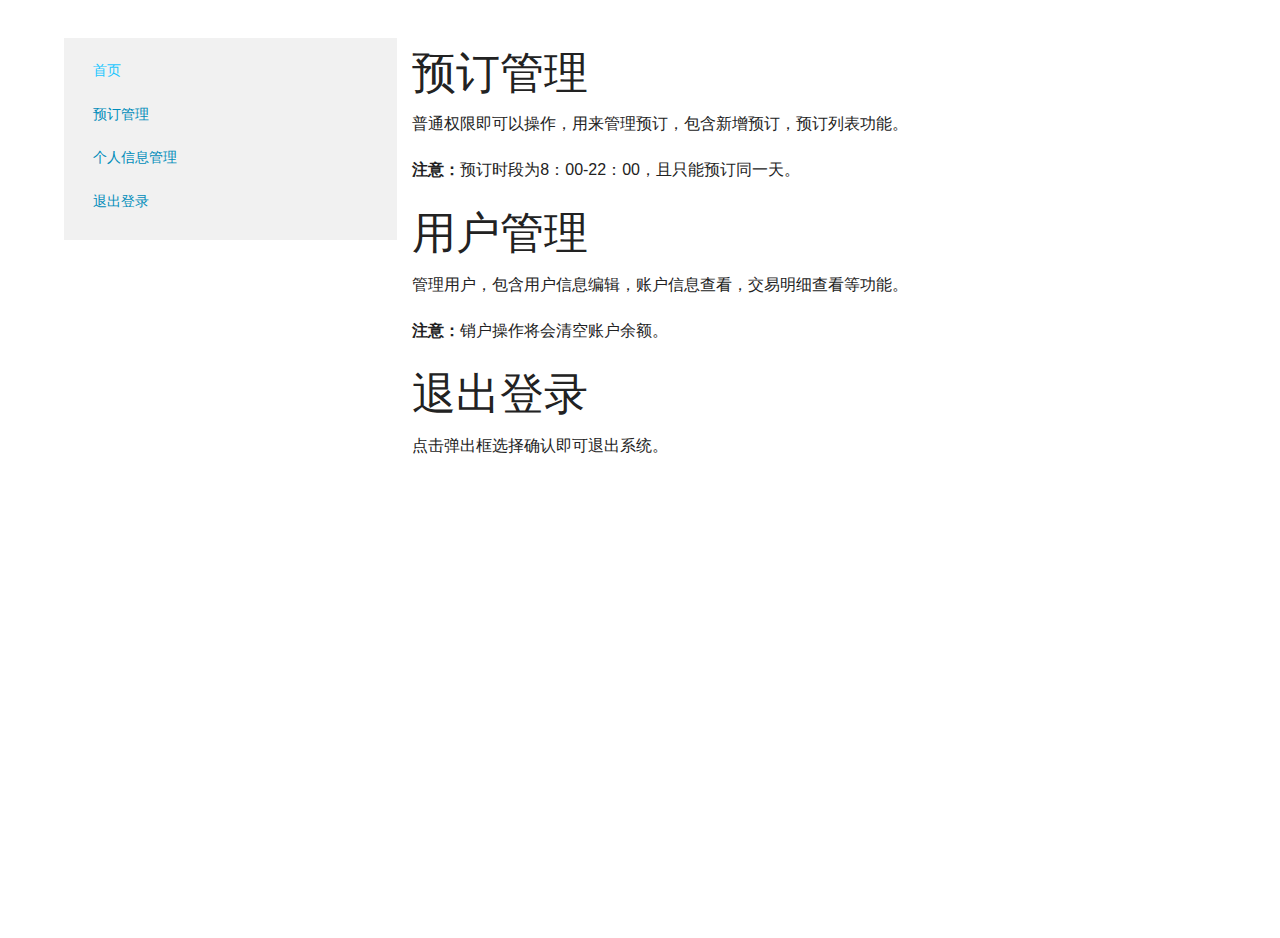
<file: src/main/resources/static/index.html>
<!DOCTYPE html>
<html>
<head>
<title>欢迎登录系统！</title>
<meta charset="utf-8">
<meta name="viewport" content="width=device-width, initial-scale=1">
<link rel="stylesheet" href="css/foundation.min.css">
<link rel="stylesheet" href="css/page.css">
<script src="js/jquery-3.2.1.min.js"></script>
<script src="js/foundation.min.js"></script>
<script src="js/modernizr.js"></script>
<script src="js/admin.js"></script>
<script src="js/api.js"></script>
<script type="text/javascript" src="js/WdatePicker.js" ></script>
<script type="text/javascript" src="js/date.js" ></script>
</head>
<body>

	<div class="row" style="margin: 3% 5%;">
		<div class="medium-4 columns" style="background-color: #f1f1f1;">
			<ul id="bar" class="side-nav">
				<li id="home" class="active"><a href="#">首页</a></li>
				<li id="bookManager"><a href="#">预订管理</a></li>
				<li id="userInfoManager"><a href="#">个人信息管理</a></li>
				<li id="logout"><a href="#">退出登录</a></li>
			</ul>
		</div>
		<div id="homePage" style="display: none" class="medium-8 columns">
			<h1>预订管理</h1>
			<p>普通权限即可以操作，用来管理预订，包含新增预订，预订列表功能。</p>
			<p>
				<strong>注意：</strong>预订时段为8：00-22：00，且只能预订同一天。
			</p>
			<h1>用户管理</h1>
			<p>管理用户，包含用户信息编辑，账户信息查看，交易明细查看等功能。</p>
			<p>
				<strong>注意：</strong>销户操作将会清空账户余额。
			</p>
			<h1>退出登录</h1>
			<p>点击弹出框选择确认即可退出系统。</p>
			
		</div>
		
		
		<div id="bookManagerPage" style="display: none" class="medium-8 columns">
			<div style="text-align: center;">
				<menu class="menu" style="width: 1000px;">
					<div class="w1170">
						<ul id="bookUlliControl">
							<li id="newBook"><a href="#">新增预订</a></li>
							<li id="viewBook" class="on"><a href="#">预订管理</a></li>
						</ul>
					</div>
				</menu>
				<div id="bookContent" style="width: 800px;"></div>
				<div id="errorBookDisplayDiv" style="display:none; POSITION:absolute; left:65%; top:65%; width:35%; background-color:red; text-align:left; padding:10px 15px">
					<span id="errorBookMsgDisplay"></span>
					<input type="button" style="margin-top: 15%;float:right" value="关闭" name="divClose" onclick="$('#errorBookDisplayDiv').hide();">
				</div>
				<div id="newBookcontent" style="display: none">
					<section class="umcontent">
						<aside class="left_con">
							<!--背景层-->
							<section class="content1">
								<aside class="left_con">
									<div class="left_con_tit borderb">新增预订</div>
									
								</aside>
							</section>
						</aside>
						<form action="" method="post">
							<section class="boxRight">
								<div class="boxRight_tit f1 borderb">新增预订</div>
								<article class="boxRightCon">
									<table id="divAddBookTbl" border="0" width="80%" align="center">
										<tbody>
											<tr>
											<td colspan="2"><div align="center">场地预订<br><span style='font-size:5px'>(只能预订同一天8：00-22：00)</span></div></td>
										</tr>
										<tr>
											<td width="30%">场地名称:<br></td>
											<td width="70%"><select id="selectCourtName" style="width:70%">
											　　　　<option>请选择</option>
											　　</select>
											<input type="button" class="smllButton" style="float:right;background-color: #2E9AFE;padding: 4px 10px;" value="随机" onclick="rondomSelect()">
											</td>
										</tr>
										<tr>
											<td width="30%">场地编号:</td>
											<td width="70%"><input type="text" maxlength="20" size="20%"  disabled="disabled" id="courtIdSelect" name="courtId"></td>
										</tr>
										<tr>
											<td width="30%">开始时间:</td>
											<td width="70%"><input name="startTime" id='startTimeMuch' type="text" class="Wdate" onclick="dateStartTime()" onblur="selectCourtRealTime();"></td>
										</tr>
										<tr>
											<td width="30%">结束时间:</td>
											<td width="70%"><input name="endTime" id="endTimeMuch" type="text" class="Wdate" onclick="dateEndTime()"  onblur="selectCourtRealTime();"></td>
										</tr>
										<tr>
											<td valign="top"><br></td>
											<td valign="top">
												<input type="button" class="smllButton" style="background-color: #C6A300;" value="预订" name="BtnBook" onclick="bookSpaceNow()">
										</tr>
										</tbody>
									</table>
									</table>
								</article>
							</section>
						</form>
					</section>
				</div>
				<div id="umBookContent" style="display: none">
					<section class="umcontent">
						<aside class="left_con">
							<!--背景层-->
							<section class="content1">
								<aside class="left_con">
									<div class="left_con_tit borderb">预订管理</div>
									<ul>    
										<li>
											<div style="">
											<input name="bookTime" id="bookTime" type="text" class="Wdate" onclick="WdatePicker({ dateFmt: 'yyyy-MM-dd' })">
											</div>
										</li>
										<li><a href="#" style="margin-bottom: 20px;background-color: #FFC78E;" onclick="selectBookSpace()">查看预订</a></li>
									</ul>
								</aside>
							</section>
						</aside>
						<form action="" method="post">
							<section class="boxRight">
								<div class="boxRight_tit f1 borderb">预订列表</div>
								<article class="boxRightCon">
									
									<div style="text-align:center;margin: 4% 4%;">
										<table id="detailBookTbl" border="1" align="center">
										</table>
									</div>
								</article>
							</section>
						</form>
					</section>
				</div>
			</div>

		</div>
		
		
	<div id="userInfoManagerPage" style="display: none" class="medium-8 columns">
		<div style="text-align: center;">
			<menu class="menu" style="width: 1000px;">
				<div class="w1170">
					<ul id="userInfoUlliControl">
						<li id="userInfoMa" class="on"><a href="#">用户信息</a></li>
						<li id="accountInfoMa"><a href="#">账户信息</a></li>
					</ul>
				</div>
			</menu>
			<div id="userInfoContent" style="width: 800px;"></div>
			<div id="errorUserInfoDisplayDiv" style="display:none; POSITION:absolute; left:65%; top:65%; width:35%; background-color:red; text-align:left; padding:10px 15px">
				<span id="errorUserInfoMsgDisplay"></span>
				<input type="button" style="margin-top: 15%;float:right" value="关闭" name="divClose" onclick="$('#errorUserInfoDisplayDiv').hide();">
			</div>
			<div id="newUserInfocontent" style="display: none">
				<section class="umcontent">
					<aside class="left_con">
						<!--背景层-->
						<section class="content1">
							<aside class="left_con">
								<div class="left_con_tit borderb">用户信息管理</div>
								
							</aside>
						</section>
					</aside>
					<form action="" method="post">
						<section class="boxRight">
							<div class="boxRight_tit f1 borderb">用户信息管理</div>
							<article class="boxRightCon">
								<table id="divUserInfoMaTbl" border="0" width="80%" align="center">
									<tbody>
										<tr>
											<td colspan="2"><div align="center">编辑用户</div></td>
										</tr>
										<tr>
											<td>用户名</td>
											<td><input type="text" maxlength="20" size="20%" disabled="disabled" id="editUserName" name="editUserName"></td>
										</tr>
										<tr>
											<td>姓名:</td>
											<td><input type="text" maxlength="20" size="20%" id="editName"  name="editName"></td>
										</tr>
										<tr>
											<td>邮箱:</td>
											<td><input type="text" maxlength="20" size="20%" id="editEmail"  name="editEmail"></td>
										</tr>
										<tr>
											<td>手机号:</td>
											<td><input type="text" maxlength="20" size="20%" id="editMobile"  name="editMobile"></td>
										</tr>
										<tr>
											<td valign="top"><br></td>
											<td valign="top"><input type="button" class="smllButton" style="background-color: #C6A300;" value="更新" name="BtnAddCourt" onclick="updateUser()">
											</td>
										</tr>
									</tbody>
								</table>
								</table>
							</article>
						</section>
					</form>
				</section>
			</div>
			<div id="umAccountInfoContent" style="display: none">
				<section class="umcontent">
					<aside class="left_con">
						<!--背景层-->
						<section class="content1">
							<aside class="left_con">
								<div class="left_con_tit borderb">账户信息</div>
								<ul>    
									<li><a href="#" style="margin-bottom: 20px;background-color: #e0c1c1;" onclick="queryAccountBal()">查看余额</a></li>
								
									<li>
										<div style="">
										<input name="transTime" id="transTime" type="text" class="Wdate" onclick="WdatePicker({ dateFmt: 'yyyy-MM-dd' })">
										</div>
									</li>
									<li><a href="#" style="margin-bottom: 20px;background-color: #FFC78E;" onclick="queryAccountDetail()">查看明细</a></li>
								</ul>
							</aside>
						</section>
					</aside>
					<form action="" method="post">
						<section class="boxRight">
							<div class="boxRight_tit f1 borderb" id="accountListDisp">明细列表</div>
							<article class="boxRightCon">
								
								<div style="text-align:center;margin: 4% 4%;">
									<table id="detailAccountInfoTbl" border="1" align="center">
									</table>
								</div>
							</article>
						</section>
					</form>
				</section>
			</div>
		</div>

	</div>
		
	<div id="logoutPage" style="display: none" class="medium-8 columns">
		<div id="logoutDisplayDiv" style="POSITION:absolute; left:40%; width:25%; background-color:red; text-align:left; padding:10px 15px">
			<span>确定退出么？</span>
			<input type="button" class="smllButton" style="margin-top: 4%;float:right;background-color: #C6A300;" value="关闭" name="divClose" onclick="$('#logoutPage').hide();">
			<input type="button" class="smllButton" style="margin-top: 4%;float:right;background-color: #007500;" value="确定" onclick="window.location.href='/logout'">	
		</div>
	</div>
	<script type="text/javascript">
		$(function() {
			
			$("#homePage").show();
			
			$("#bar li").click(function() {
				$("#"+ $(this).siblings('li').attr('id') + "Page").hide();
				$("#homePage").hide();
				$("#bookManagerPage").hide();
				$("#logoutPage").hide();
				$("#userInfoManagerPage").hide();
				var id = $(this).attr('id');
				if(id == "bookManager"){
					$("#bookManagerPage").show();			
				}else if(id == "logout"){
					$("#logoutPage").show();
				}else if(id == "userInfoManager"){
					$("#userInfoManagerPage").show();
					getCurrentUserInfo();
				}else {
					$("#homePage").show();
				}
			});
			
			$("#bookContent").html($("#umBookContent").html());
			$("#bookUlliControl li").click(function() {
				$(this).siblings('li').removeClass('on'); // 删除其他兄弟元素的样式
				$(this).addClass('on'); // 添加当前元素的样式
				var id = $(this).attr('id');
				if(id == "newBook"){
					$("#bookContent").html($("#newBookcontent").html());
					var startInitDate=dateFtt('yyyy-MM-dd HH',new Date());
				    var endInitDate = GetTodayHourStr(1);
				    $("#startTimeMuch").val(startInitDate);
				    $("#endTimeMuch").val(endInitDate);

				    $("#selectCourtName").change(function(){
				    	var courtName = $(this).val();
				    	if(courtName == "" || courtName == "请选择")return;
				    	$.ajax({
							type : "post",
							url : "api/getCourtId",
							data : {
								"courtName" : courtName
							},
							dataType : "json",
							success : function(data) {
								$("#courtIdSelect").val(data);
							},
							error : function(XMLHttpRequest, textStatus, errorThrown) {
								
							}
						});
					});
				    initCourtInfo();
				}else {
					$("#bookContent").html($("#umBookContent").html());
				}
			});
			
			
			$("#userInfoContent").html($("#newUserInfocontent").html());
			$("#userInfoUlliControl li").click(function() {
				$(this).siblings('li').removeClass('on'); // 删除其他兄弟元素的样式
				$(this).addClass('on'); // 添加当前元素的样式
				var id = $(this).attr('id');
				if(id == "userInfoMa"){
					$("#userInfoContent").html($("#newUserInfocontent").html());
					getCurrentUserInfo();
				}else {
					$("#userInfoContent").html($("#umAccountInfoContent").html());
				}
			});
			
		});
	</script>
</body>
</html>
</file>
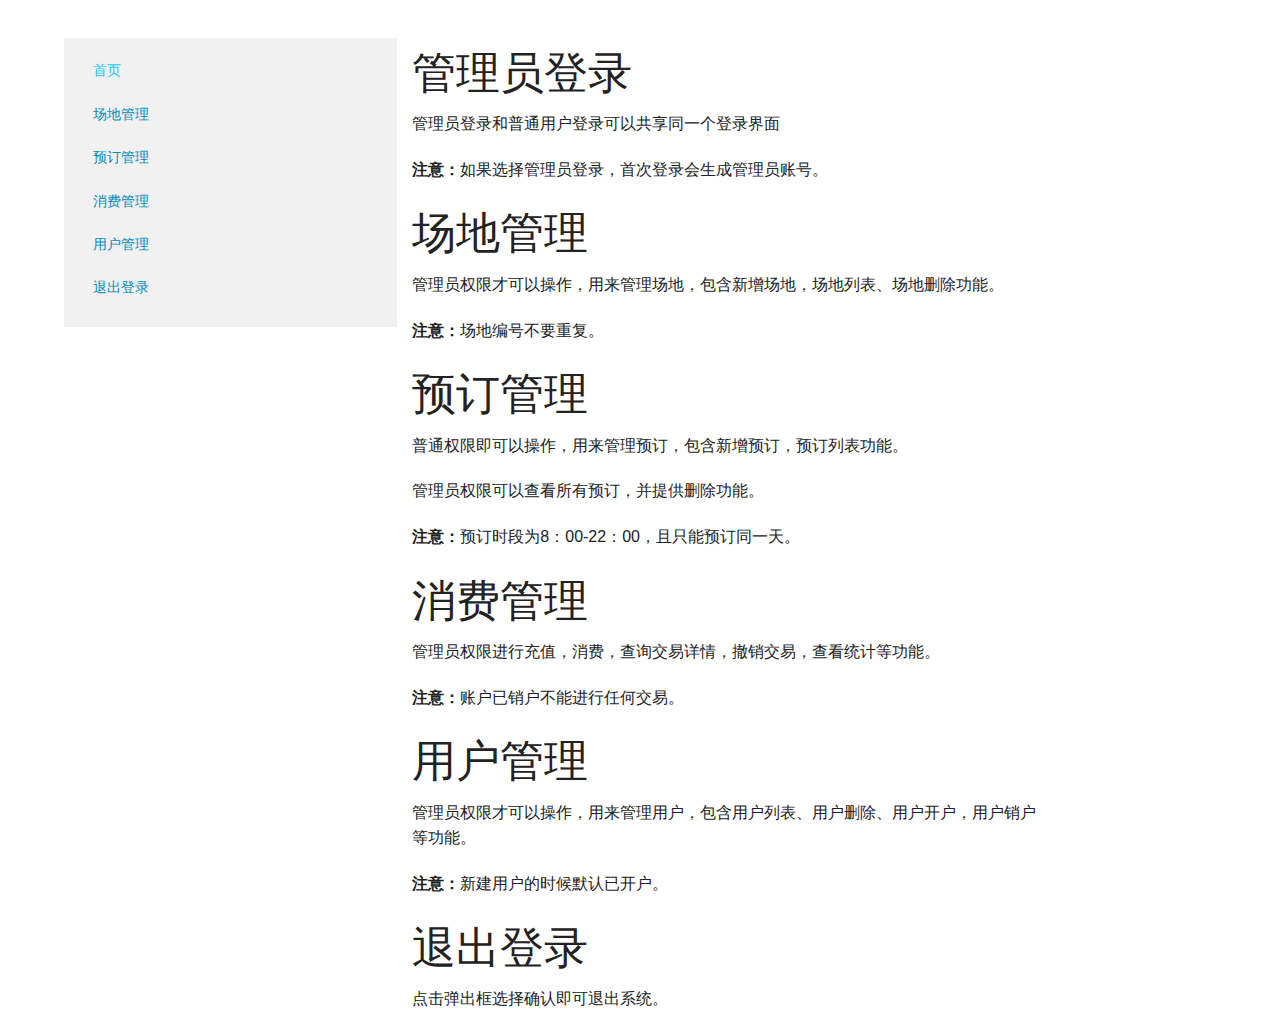
<file: src/main/resources/static/admin.html>
<!DOCTYPE html>
<html>
<head>
<title>欢迎登录系统！</title>
<meta charset="utf-8">
<meta name="viewport" content="width=device-width, initial-scale=1">
<link rel="stylesheet" href="css/foundation.min.css">
<link rel="stylesheet" href="css/page.css">
<script src="js/jquery-3.2.1.min.js"></script>
<script src="js/foundation.min.js"></script>
<script src="js/modernizr.js"></script>
<script src="js/admin.js"></script>
<script src="js/api.js"></script>
<script type="text/javascript" src="js/WdatePicker.js" ></script>
<script type="text/javascript" src="js/date.js" ></script>
</head>
<body>

	<div class="row" style="margin: 3% 5%;">
		<div class="medium-4 columns" style="background-color: #f1f1f1;">
			<ul id="bar" class="side-nav">
				<li id="home" class="active"><a href="#">首页</a></li>
				<li id="courtManager"><a href="#">场地管理</a></li>
				<li id="bookManager"><a href="#">预订管理</a></li>
				<li id="consumeManager"><a href="#">消费管理</a></li>
				<li id="userManager"><a href="#">用户管理</a></li>
				<li id="logout"><a href="#">退出登录</a></li>
			</ul>
		</div>
		<div id="homePage" style="display: none" class="medium-8 columns">
			<h1>管理员登录</h1>
			<p>管理员登录和普通用户登录可以共享同一个登录界面</p>
			<p>
				<strong>注意：</strong>如果选择管理员登录，首次登录会生成管理员账号。
			</p>
			<h1>场地管理</h1>
			<p>管理员权限才可以操作，用来管理场地，包含新增场地，场地列表、场地删除功能。</p>
			<p>
				<strong>注意：</strong>场地编号不要重复。
			</p>
			<h1>预订管理</h1>
			<p>普通权限即可以操作，用来管理预订，包含新增预订，预订列表功能。</p>
			<p>管理员权限可以查看所有预订，并提供删除功能。</p>
			<p>
				<strong>注意：</strong>预订时段为8：00-22：00，且只能预订同一天。
			</p>
			<h1>消费管理</h1>
			<p>管理员权限进行充值，消费，查询交易详情，撤销交易，查看统计等功能。</p>
			<p>
				<strong>注意：</strong>账户已销户不能进行任何交易。
			</p>
			<h1>用户管理</h1>
			<p>管理员权限才可以操作，用来管理用户，包含用户列表、用户删除、用户开户，用户销户等功能。</p>
			<p>
				<strong>注意：</strong>新建用户的时候默认已开户。
			</p>
			<h1>退出登录</h1>
			<p>点击弹出框选择确认即可退出系统。</p>
		</div>
		<div id="courtManagerPage" style="display: none" class="medium-8 columns">
			<div style="text-align: center;">
				<menu class="menu" style="width: 1000px;">
					<div class="w1170">
						<ul id="courtUlliControl">
							<li id="newCourt"><a href="#">新增场地</a></li>
							<li id="viewCourt" class="on"><a href="#">场地管理</a></li>
						</ul>
					</div>
				</menu>
				<div id="courtContent" style="width: 800px;"></div>
				<div id="errorDisplayDiv" style="display:none; POSITION:absolute; left:65%; top:65%; width:25%; background-color:red; text-align:left; padding:10px 15px">
					<span id="errorMsgDisplay"></span>
					<input type="button" style="margin-top: 4%;float:right" value="关闭" name="divClose" onclick="$('#errorDisplayDiv').hide();">
				</div>
				<div id="newCourtcontent" style="display: none">
					<section class="umcontent">
						<aside class="left_con">
							<!--背景层-->
							<section class="content1">
								<aside class="left_con">
									<div class="left_con_tit borderb">新增场地</div>
									
								</aside>
							</section>
						</aside>
						<form action="" method="post">
							<section class="boxRight">
								<div class="boxRight_tit f1 borderb">新增场地</div>
								<article class="boxRightCon">
									<table id="divAddCourtTbl" border="0" align="center">
										<tbody>
											<tr>
												<td colspan="2"><div align="center">添加场地</div></td>
											</tr>
											<tr>
												<td>场地名称:<br></td>
												<td><input type="text" maxlength="20" size="20%" id="courtNameAdd" name="courtNameAdd"></td>
											</tr>
											<tr>
												<td>场地编号:</td>
												<td><input type="text" maxlength="20" size="20%" id="courtIdAdd"  name="courtIdAdd"></td>
											</tr>
											<tr>
												<td valign="top"><br></td>
												<td valign="top" align="center">
													<input type="button" class="button" style="background-color: #007500;" value="新增"onclick="addCourtNow()">
											</tr>
										</tbody>
									</table>
								</article>
							</section>
						</form>
					</section>
				</div>
				<div id="umcontent" style="display: none">
					<section class="umcontent">
						<aside class="left_con">
							<!--背景层-->
							<section class="content1">
								<aside class="left_con">
									<div class="left_con_tit borderb">场地管理</div>
									<ul>    
										<li><a href="#" style="background-color: #e0c1c1;" onclick="selectCourtInfo()">查看场地</a></li>
									</ul>
								</aside>
							</section>
						</aside>
						<form action="" method="post">
							<section class="boxRight">
								<div class="boxRight_tit f1 borderb">场地列表</div>
								<article class="boxRightCon">
									<div style="text-align:center;margin: 4% 20%;">
										<table id="detailTbl" border="1" align="center">
										</table>
									</div>
								</article>
							</section>
						</form>
					</section>
				</div>
			</div>

		</div>
		
		
		<div id="bookManagerPage" style="display: none" class="medium-8 columns">
			<div style="text-align: center;">
				<menu class="menu" style="width: 1000px;">
					<div class="w1170">
						<ul id="bookUlliControl">
							<li id="newBook"><a href="#">新增预订</a></li>
							<li id="viewBook" class="on"><a href="#">预订管理</a></li>
						</ul>
					</div>
				</menu>
				<div id="bookContent" style="width: 800px;"></div>
				<div id="errorBookDisplayDiv" style="display:none; POSITION:absolute; left:65%; top:65%; width:35%; background-color:red; text-align:left; padding:10px 15px">
					<span id="errorBookMsgDisplay"></span>
					<input type="button" style="margin-top: 15%;float:right" value="关闭" name="divClose" onclick="$('#errorBookDisplayDiv').hide();">
				</div>
				<div id="newBookcontent" style="display: none">
					<section class="umcontent">
						<aside class="left_con">
							<!--背景层-->
							<section class="content1">
								<aside class="left_con">
									<div class="left_con_tit borderb">新增预订</div>
									
								</aside>
							</section>
						</aside>
						<form action="" method="post">
							<section class="boxRight">
								<div class="boxRight_tit f1 borderb">新增预订</div>
								<article class="boxRightCon">
									<table id="divAddBookTbl" border="0" width="80%" align="center">
										<tbody>
											<tr>
											<td colspan="2"><div align="center">场地预订<br><span style='font-size:5px'>(只能预订同一天8：00-22：00)</span></div></td>
										</tr>
										<tr>
											<td width="30%">用户名:</td>
											<td width="70%"><input type="text" maxlength="20" size="20%"  id="userNameCourtSelect" name="userName"></td>
										</tr>
										<tr>
											<td width="30%">场地名称:<br></td>
											<td width="70%"><select id="selectCourtName" style="width:70%" >
											　　　　<option>请选择</option>
											　　</select>
											<input type="button" class="smllButton" style="float:right;background-color: #2E9AFE;padding: 4px 10px;" value="随机" onclick="rondomSelect()">
											</td>
										</tr>
										<tr>
											<td width="30%">场地编号:</td>
											<td width="70%"><input type="text" maxlength="20" size="20%"  disabled="disabled" id="courtIdSelect" name="courtId"></td>
										</tr>
										<tr>
											<td width="30%">开始时间:</td>
											<td width="70%"><input name="startTime" id='startTimeMuch' type="text" class="Wdate" onclick="dateStartTime()" onblur="selectCourtRealTime();"></td>
										</tr>
										<tr>
											<td width="30%">结束时间:</td>
											<td width="70%"><input name="endTime" id="endTimeMuch" type="text" class="Wdate" onclick="dateEndTime()"  onblur="selectCourtRealTime();"></td>
										</tr>
										<tr>
											<td valign="top"><br></td>
											<td valign="top">
												<input type="button" class="smllButton" style="background-color: #C6A300;" value="预订" name="BtnBook" onclick="adminBookSpaceNow()">
										</tr>
										</tbody>
									</table>
								</article>
							</section>
						</form>
					</section>
				</div>
				<div id="umBookContent" style="display: none">
					<section class="umcontent">
						<aside class="left_con">
							<!--背景层-->
							<section class="content1">
								<aside class="left_con">
									<div class="left_con_tit borderb">预订管理</div>
									<ul>    
										<li>
											<div style="">
											<input name="bookTime" id="bookTime" type="text" class="Wdate" onclick="WdatePicker({ dateFmt: 'yyyy-MM-dd' })">
											</div>
										</li>
										<li><a href="#" style="margin-bottom: 20px;background-color: #FFC78E;" onclick="selectBookSpace()">查看预订</a></li>
										<li><a href="#" style="margin-bottom: 20px;background-color: #e0c1c1;" onclick="selectAllBookSpace()">查看所有预订</a></li>
									</ul>
								</aside>
							</section>
						</aside>
						<form action="" method="post">
							<section class="boxRight">
								<div class="boxRight_tit f1 borderb">预订列表</div>
								<article class="boxRightCon">
									
									<div style="text-align:center;margin: 4% 4%;">
										<table id="detailBookTbl" border="1" align="center">
										</table>
									</div>
								</article>
							</section>
						</form>
					</section>
				</div>
			</div>

		</div>
		
		
		<div id="userManagerPage" style="display: none" class="medium-8 columns">
			<div style="text-align: center;">
				<menu class="menu" style="width: 1000px;">
					<div class="w1170">
						<ul id="userUlliControl">
							<li><a href="#">新增用户</a></li>
							<li id="viewUsers" class="on"><a href="#">用户管理</a></li>
						</ul>
					</div>
				</menu>
				<div id="usersContent" style="width: 800px;"></div>
				<div id="errorUsersDisplayDiv" style="display:none; POSITION:absolute; left:65%; top:65%; width:25%; background-color:red; text-align:left; padding:10px 15px">
					<span id="errorUsersMsgDisplay"></span>
					<input type="button" style="margin-top: 4%;float:right" value="关闭" name="divClose" onclick="$('#errorUsersDisplayDiv').hide();">
				</div>
				<div id="newUserContent" style="display: none">
					<section class="umcontent">
						<aside class="left_con">
							<!--背景层-->
							<section class="content1">
								<aside class="left_con">
									<div class="left_con_tit borderb">新增用户</div>
									
								</aside>
							</section>
						</aside>
						<form action="" method="post">
							<section class="boxRight">
								<div class="boxRight_tit f1 borderb">新增用户</div>
								<article class="boxRightCon">
									<table id="divAddUserTbl" border="0" align="center">
										<tbody>
											<tr>
												<td colspan="2"><div align="center">添加用户</div></td>
											</tr>
											<tr>
												<td>用户名</td>
												<td><input type="text" maxlength="20" size="20%" id="newUserName" name="newUserName"></td>
											</tr>
											<tr>
												<td>密码</td>
												<td><input type="text" maxlength="20" size="20%" id="newPasswd" name="newPasswd"></td>
											</tr>
											<tr>
												<td>姓名:</td>
												<td><input type="text" maxlength="20" size="20%" id="newName"  name="newName"></td>
											</tr>
											<tr>
												<td>邮箱:</td>
												<td><input type="text" maxlength="20" size="20%" id="newEmail"  name="newEmail"></td>
											</tr>
											<tr>
												<td>手机号:</td>
												<td><input type="text" maxlength="20" size="20%" id="newMobile"  name="newMobile"></td>
											</tr>
											<tr>
												<td valign="top"><br></td>
												<td valign="top" align="center">
													<input type="button" class="button" style="background-color: #007500;" value="新增"onclick="addUserNow()">
											</tr>
										</tbody>
									</table>
								</article>
							</section>
						</form>
					</section>
				</div>
				<div id="umUsersContent" style="display: none">
					<section class="umcontent">
						<aside class="left_con">
							<!--背景层-->
							<section class="content1">
								<aside class="left_con">
									<div class="left_con_tit borderb">用户管理</div>
									<ul>   
										<li>
											<div style="">
											<input name="userSelectText" id="userSelectText" type="text">
											</div>
										</li>  
										<li><a href="#" style="background-color: #e0c1c1;" onclick="selectUserInfo()">查看用户</a></li>
									</ul>
								</aside>
							</section>
						</aside>
						<form action="" method="post">
							<section class="boxRight">
								<div class="boxRight_tit f1 borderb">用户列表</div>
								<article class="boxRightCon">
									<div style="text-align:center;margin: 4% 4%;">
										<table id="detailUsersTbl" border="1" align="center">
										</table>
									</div>
								</article>
							</section>
						</form>
					</section>
				</div>
			</div>

		</div>
		
		<div id="consumeManagerPage" style="display: none" class="medium-8 columns">
			<div style="text-align: center;">
				<menu class="menu" style="width: 1000px;">
					<div class="w1170">
						<ul id="consumeUlliControl">
							<li><a href="#">充值</a></li>
							<li id="consumeMoney"><a href="#">消费</a></li>
							<li id="consumeStatistics" class="on"><a href="#">统计</a></li>
						</ul>
					</div>
				</menu>
				<div id="consumeContent" style="width: 800px;"></div>
				<div id="errorConsumeDisplayDiv" style="display:none; POSITION:absolute; left:65%; top:65%; width:25%; background-color:red; text-align:left; padding:10px 15px">
					<span id="errorConsumeMsgDisplay"></span>
					<input type="button" style="margin-top: 4%;float:right" value="关闭" name="divClose" onclick="$('#errorConsumeDisplayDiv').hide();">
				</div>
				<div id="chargeConsumeContent" style="display: none">
					<section class="umcontent">
						<aside class="left_con">
							<!--背景层-->
							<section class="content1">
								<aside class="left_con">
									<div class="left_con_tit borderb">充值</div>
									
								</aside>
							</section>
						</aside>
						<form action="" method="post">
							<section class="boxRight">
								<div class="boxRight_tit f1 borderb">充值</div>
								<article class="boxRightCon">
									<table id="divChargeConsumeTbl" border="0" align="center">
										<tbody>
											<tr>
												<td colspan="2"><div align="center">收入Money</div></td>
											</tr>
											<tr>
												<td>用户名</td>
												<td><input type="text" maxlength="20" size="20%" id="userNameWithMoney" name="userNameWithMoney"></td>
											</tr>
											<tr>
												<td>金额</td>
												<td><input type="text" maxlength="20" size="20%" id="moneyWithMoney" name="moneyWithMoney"></td>
											</tr>
											<tr>
												<td>备注:</td>
												<td><input type="text" maxlength="20" size="20%" id="remarkWithMoney"  name="remarkWithMoney"></td>
											</tr>
											<tr>
												<td valign="top"><br></td>
												<td valign="top" align="center">
													<input type="button" class="button" style="background-color: #007500;" value="确定"onclick="chargeConsume()">
											</tr>
										</tbody>
									</table>
								</article>
							</section>
						</form>
					</section>
				</div>
				<div id="umConsumeContent" style="display: none">
					<section class="umcontent">
						<aside class="left_con">
							<!--背景层-->
							<section class="content1">
								<aside class="left_con">
									<div class="left_con_tit borderb">消费</div>
									<ul>    
										<li><a href="#" style="margin-bottom: 20px;background-color: #FFC78E;" onclick="selectConsumeSpace()">消费</a></li>
									
										<li>
											<div style="">
											<input name="transDate" id="transDate" type="text" class="Wdate" onclick="WdatePicker({ dateFmt: 'yyyy-MM-dd' })">
											</div>
										</li>
										<li><a href="#" style="margin-bottom: 20px;background-color: #e0c1c1;" onclick="selectConsumeDetailSpace()">查看消费明细</a></li>
									</ul>
								</aside>
							</section>
						</aside>
						<form action="" method="post">
							<section class="boxRight">
								<div class="boxRight_tit f1 borderb">消费</div>
								<article class="boxRightCon">
									<div style="text-align:center;margin: 4% 4%;">
										<table id="detailConsumeTbl"  border="1" align="center">
											
										</table>
										<table id="detailConsumeHideTbl" style="display: none" border="1" align="center">
											<tbody>
												<tr>
													<td colspan="2"><div align="center">花费Money</div></td>
												</tr>
												<tr>
													<td>用户名</td>
													<td><input type="text" maxlength="20" size="20%" id="userNameNeedMoney" name="userNameNeedMoney"></td>
												</tr>
												<tr>
													<td>金额</td>
													<td><input type="text" maxlength="20" size="20%" id="moneyNeedMoney" name="moneyNeedMoney"></td>
												</tr>
												<tr>
													<td>备注:</td>
													<td><input type="text" maxlength="20" size="20%" id="remarkNeedMoney"  name="remarkNeedMoney"></td>
												</tr>
												<tr>
													<td valign="top"><br></td>
													<td valign="top" align="center">
														<input type="button" class="button" style="background-color: #007500;" value="确定"onclick="consumeConsume()">
												</tr>
											</tbody>
										</table>
									</div>
								</article>
							</section>
						</form>
					</section>
				</div>
				
				<div id="umConsumeStatisticsContent" style="display: none">
					<section class="umcontent">
						<aside class="left_con">
							<!--背景层-->
							<section class="content1">
								<aside class="left_con">
									<div class="left_con_tit borderb">消费统计</div>
									
								</aside>
							</section>
						</aside>
						<form action="" method="post">
							<section class="boxRight">
								<div class="boxRight_tit f1 borderb">消费统计</div>
								<article class="boxRightCon">
									<div style="text-align:center;margin: 4% 4%;">
										<table id="detailConsumeStatisticsTbl" border="1" align="center">
											<tbody>
											<tr>
												<td>存款</td>
												<td><input type="text" maxlength="20" size="20%" id="allDeposit" name="allDeposit"></td>
											</tr>
											<tr>
												<td>收入</td>
												<td><input type="text" maxlength="20" size="20%" id="allIncome" name="allIncome"></td>
											</tr>
											
										</tbody>
										</table>
									</div>
								</article>
							</section>
						</form>
					</section>
				</div>
			</div>

		</div>
		
	</div>
	<div id="logoutPage" style="display: none" class="medium-8 columns">
		<div id="logoutDisplayDiv" style="POSITION:absolute; left:40%; width:25%; background-color:red; text-align:left; padding:10px 15px">
			<span>确定退出么？</span>
			<input type="button" class="smllButton" style="margin-top: 4%;float:right;background-color: #C6A300;" value="关闭" name="divClose" onclick="$('#logoutPage').hide();">
			<input type="button" class="smllButton" style="margin-top: 4%;float:right;background-color: #007500;" value="确定" onclick="window.location.href='/logout'">	
		</div>
	</div>
	<div id="editUserDisplayDiv" style="display:none; POSITION:absolute; left:38%; top:20%; width:20%; background-color:#FFF0F5; text-align:left; padding:10px 15px">
		<form method="post" action="">
			<table id="editUserTbl" width="80%" border="0" align="center">
				<tbody>
					<tr>
						<td colspan="2"><div align="center">编辑用户</div></td>
					</tr>
					<tr>
						<td>用户名</td>
						<td><input type="text" maxlength="20" size="20%" id="editUserName" name="editUserName"></td>
					</tr>
					<tr>
						<td>姓名:</td>
						<td><input type="text" maxlength="20" size="20%" id="editName"  name="editName"></td>
					</tr>
					<tr>
						<td>邮箱:</td>
						<td><input type="text" maxlength="20" size="20%" id="editEmail"  name="editEmail"></td>
					</tr>
					<tr>
						<td>手机号:</td>
						<td><input type="text" maxlength="20" size="20%" id="editMobile"  name="editMobile"></td>
					</tr>
					<tr>
						<td valign="top"><br></td>
						<td valign="top"><input type="button" class="smllButton" style="background-color: #C6A300;" value="确定" name="BtnAddCourt" onclick="updateUser()">
							<input type="button" class="smllButton" value="取消" style="background-color: #007500;" onclick="$('#editUserDisplayDiv').hide();"> </td>
					</tr>
				</tbody>
			</table>
		</form>
	</div>
	<div id="editAccountInfoDisplayDiv" style="display:none; POSITION:absolute; left:38%; top:20%; width:20%; background-color:#FFF0F5; text-align:left; padding:10px 15px">
		<form method="post" action="">
			<table id="editAccountInfoTbl" width="80%" border="0" align="center">
				<tbody>
					<tr>
						<td colspan="2"><div align="center">账户信息</div></td>
					</tr>
					<tr>
						<td>用户名</td>
						<td><input type="text" maxlength="20" size="20%" id="accountUserName" name="accountUserName"></td>
					</tr>
					<tr>
						<td>账户类型:</td>
						<td><input type="text" maxlength="20" size="20%" id="accountType"  name="accountType"></td>
					</tr>
					<tr>
						<td>开户时间:</td>
						<td><input type="text" maxlength="20" size="20%" id="accountOpenTime"  name="accountOpenTime"></td>
					</tr>
					<tr>
						<td>账户状态:</td>
						<td><input type="text" maxlength="20" size="20%" id="accountStatus"  name="accountStatus"></td>
					</tr>
					<tr>
						<td>账户余额:</td>
						<td><input type="text" maxlength="20" size="20%" id="accountBal"  name="accountBal"></td>
					</tr>
					<tr>
						<td valign="top"><br></td>
						<td valign="top"><input type="button" class="smllButton" style="background-color: #C6A300;" value="销户" onclick="closeAccountWithAdmin()">
							<input type="button" class="smllButton" value="关闭" style="background-color: #007500;" onclick="$('#editAccountInfoDisplayDiv').hide();"> </td>
					</tr>
				</tbody>
			</table>
		</form>
	</div>
	<script type="text/javascript">
		$(function() {
			
			$("#homePage").show();
			
			$("#bar li").click(function() {
				$("#"+ $(this).siblings('li').attr('id') + "Page").hide();
				$("#userManagerPage").hide();
				$("#courtManagerPage").hide();
				$("#homePage").hide();
				$("#bookManagerPage").hide();
				$("#logoutPage").hide();
				$("#consumeManagerPage").hide();
				var id = $(this).attr('id');
				if(id == "userManager"){
					$("#userManagerPage").show();
				}else if(id == "courtManager"){
					$("#courtManagerPage").show();
				}else if(id == "bookManager"){
					$("#bookManagerPage").show();
				}else if(id == "consumeManager"){
					$("#consumeManagerPage").show();	
					consumeStatistics();
				}else if(id == "logout"){
					$("#logoutPage").show();
				}else {
					$("#homePage").show();
				}
			});
			$("#courtContent").html($("#umcontent").html());
			$("#courtUlliControl li").click(function() {
				$(this).siblings('li').removeClass('on'); // 删除其他兄弟元素的样式
				$(this).addClass('on'); // 添加当前元素的样式
				var id = $(this).attr('id');
				if(id == "newCourt"){
					$("#courtContent").html($("#newCourtcontent").html());
				}else {
					$("#courtContent").html($("#umcontent").html());
				}
			});
			
			$("#bookContent").html($("#umBookContent").html());
			$("#bookUlliControl li").click(function() {
				$(this).siblings('li').removeClass('on'); // 删除其他兄弟元素的样式
				$(this).addClass('on'); // 添加当前元素的样式
				var id = $(this).attr('id');
				if(id == "newBook"){
					$("#bookContent").html($("#newBookcontent").html());
					var startInitDate=dateFtt('yyyy-MM-dd HH',new Date());
				    var endInitDate = GetTodayHourStr(1);
				    $("#startTimeMuch").val(startInitDate);
				    $("#endTimeMuch").val(endInitDate);

				    $("#selectCourtName").change(function(){
				    	var courtName = $(this).val();
				    	if(courtName == "" || courtName == "请选择")return;
				    	$.ajax({
							type : "post",
							url : "api/getCourtId",
							data : {
								"courtName" : courtName
							},
							dataType : "json",
							success : function(data) {
								$("#courtIdSelect").val(data);
							},
							error : function(XMLHttpRequest, textStatus, errorThrown) {
								
							}
						});
					});
				    initCourtInfo();
				}else {
					$("#bookContent").html($("#umBookContent").html());
				}
			});
			
			$("#usersContent").html($("#umUsersContent").html());
			$("#userUlliControl li").click(function() {
				$(this).siblings('li').removeClass('on'); // 删除其他兄弟元素的样式
				$(this).addClass('on'); // 添加当前元素的样式
				var id = $(this).attr('id');
				if(id == "viewUsers"){
					$("#usersContent").html($("#umUsersContent").html());
				}else{
					$("#usersContent").html($("#newUserContent").html());
				}
			});
			
			$("#consumeContent").html($("#umConsumeStatisticsContent").html());
			$("#consumeUlliControl li").click(function() {
				$(this).siblings('li').removeClass('on'); // 删除其他兄弟元素的样式
				$(this).addClass('on'); // 添加当前元素的样式
				var id = $(this).attr('id');
				if(id == "consumeMoney"){
					$("#consumeContent").html($("#umConsumeContent").html());
				}else if(id == "consumeStatistics"){
					$("#consumeContent").html($("#umConsumeStatisticsContent").html());
					consumeStatistics();
				}else{
					$("#consumeContent").html($("#chargeConsumeContent").html());
				}
			});
		
		});
	</script>
</body>
</html>
</file>
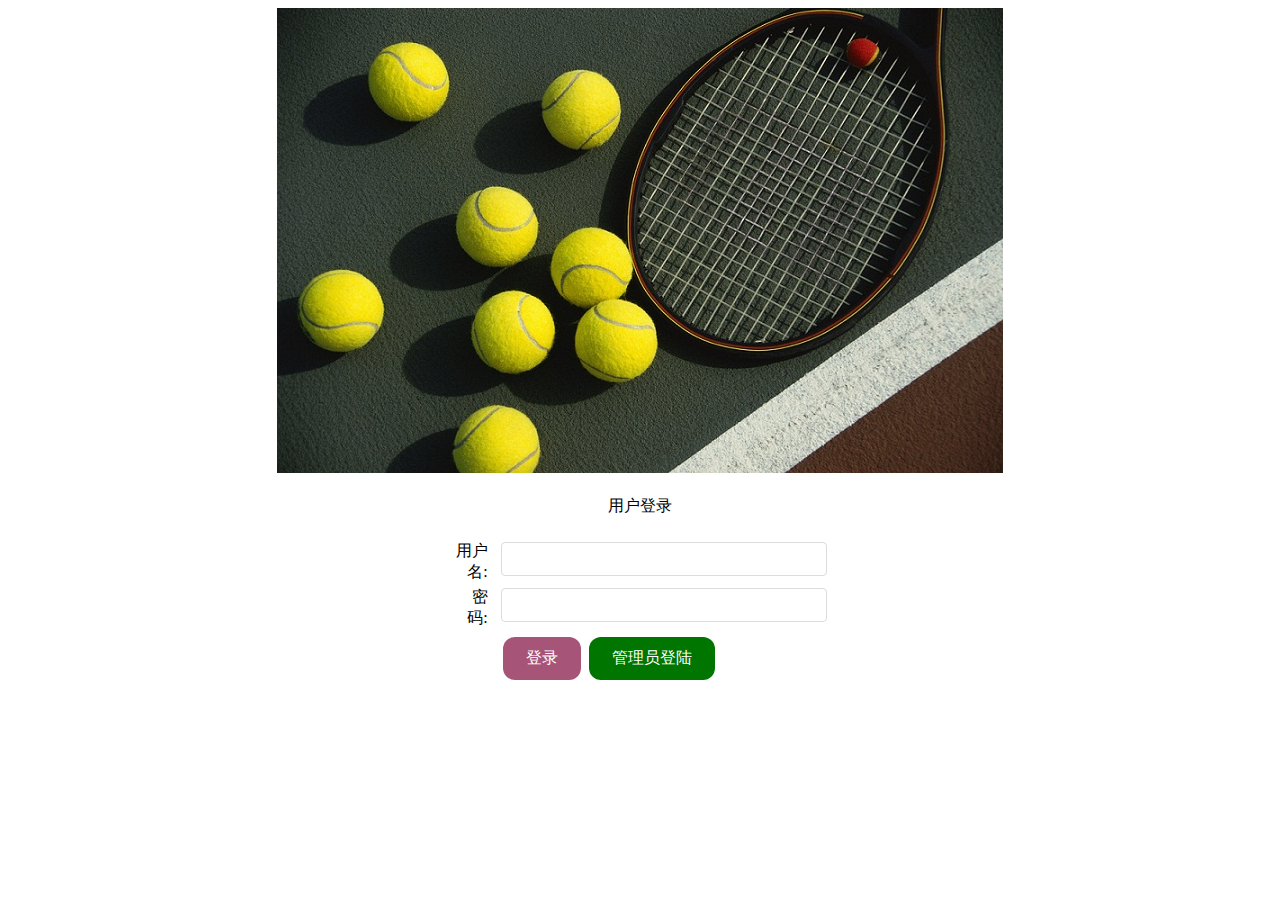
<file: src/main/resources/static/login.html>
<!DOCTYPE html PUBLIC "-//W3C//DTD HTML 4.01 Transitional//EN" "http://www.w3.org/TR/html4/loose.dtd">
<html xmlns="http://www.w3.org/1999/xhtml" xmlns:th="http://www.thymeleaf.org"  
      xmlns:sec="http://www.thymeleaf.org/thymeleaf-extras-springsecurity3">  
<head>
<meta http-equiv="Content-Type" content="text/html; charset=UTF-8">
<title>Login To the System</title>
<script type="text/javascript" src="js/jquery-3.2.1.min.js" ></script>
<link type="text/css" href="css/login.css" rel="stylesheet"/>
</head>
<body>
<div align="center"><img src="images/tennis_big.jpg" alt="图片无法显示" /></div>
<form id="form" method="post" action="login">
<table width="30%" border="0" align="center">
	<tbody>
		<tr>
			<td colspan="2"><div style='padding: 20px;' align="center">用户登录</div></td>
		</tr>
		<tr>
			<td align="right" style="padding-right: 10px;" width="20%">用户名:<br></td>
			<td width="30%"><input class='account' type="text" maxlength="20" size="50" name="userName"></td>		
		</tr>
		<tr>
			<td align="right" style="padding-right: 10px;">密码:</td>
			<td><input class='passw' type="password" maxlength="20" size="50" name="passwd"></td>
		</tr>
		<tr>
			<td valign="top"><br></td>
			<td valign="top">
			<input type="submit" class="button" value="登录" name="btnLogin">
			<input type="button" class="button" style="background-color: #007500;" value="管理员登陆" id="turnAdmin" onclick="turnAdminFunc()">
			<input type="hidden" value="0" id="adminValFlag" name="adminVal">
		</tr>
	</tbody>
</table>
</form>
<div id="blockMuchDisplayDiv" style="display:none; POSITION:absolute; left:55%; top:80%; width:300px;  margin-left:-232px; margin-top:-12x; background-color:#d8f3f0; text-align:left; padding:10px 15px">
	<span id="blockMsg" style="margin:15px"></span>
</div>
<script type="text/javascript">
function turnAdminFunc(){
	$("#turnAdmin").hide();
	$("#register").hide();
	$("#adminValFlag").val("1");
}
</script>
</body>
</html>
</file>
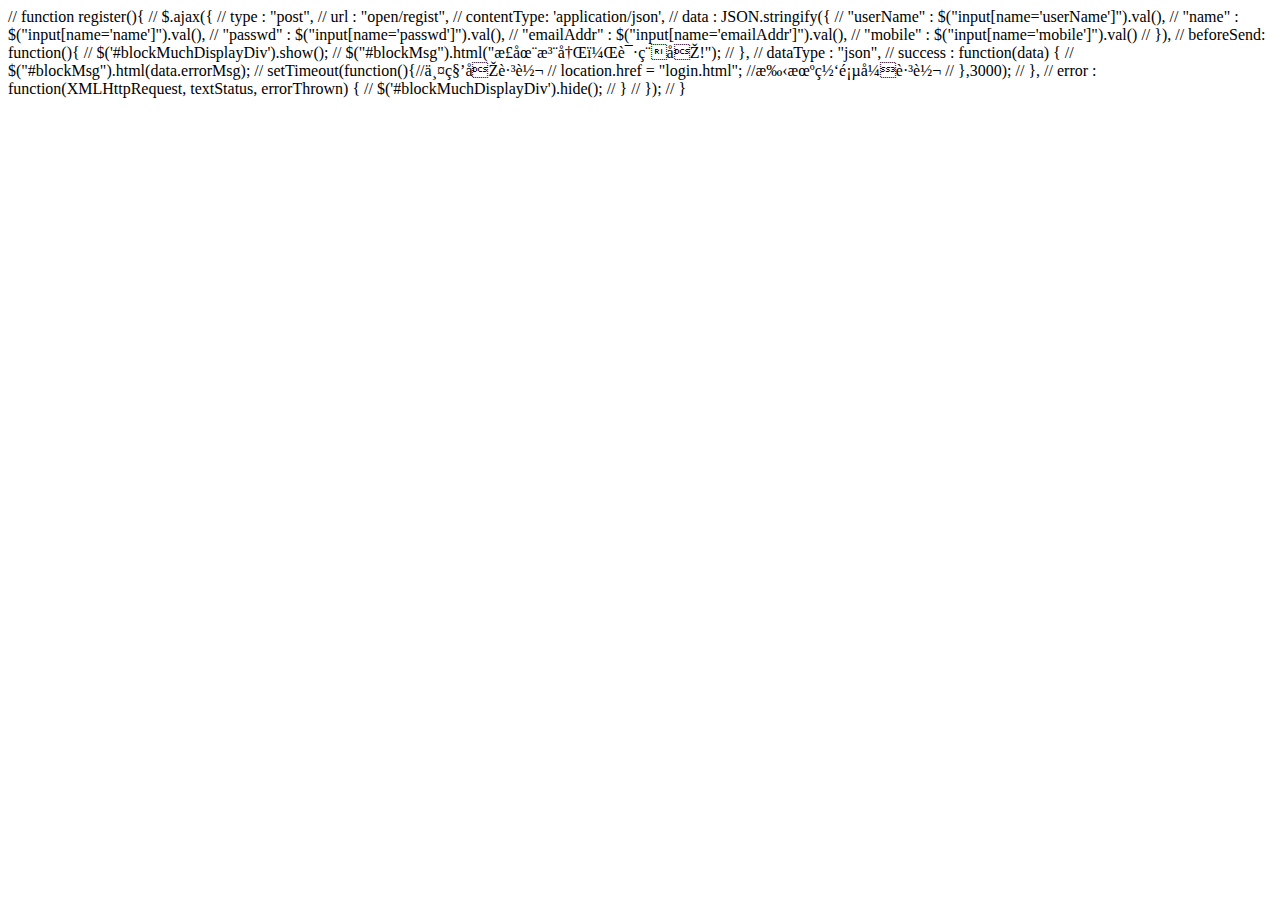
<file: src/main/resources/static/register.html>
<!-- <!DOCTYPE html PUBLIC "-//W3C//DTD HTML 4.01 Transitional//EN" "http://www.w3.org/TR/html4/loose.dtd"> -->
<!-- <html> -->
<!-- <head> -->
<!-- <meta http-equiv="Content-Type" content="text/html; charset=UTF-8"> -->
<!-- <title>注册账户</title> -->
<!-- <script type="text/javascript" src="js/jquery-3.2.1.min.js" ></script> -->
<!-- </head> -->
<!-- <body> -->

<!-- <div align="center"><img src="images/tennis_tiny.jpg" alt="图片无法显示" /></div> -->
<!-- <form method="post" id="mainForm" action="register"> -->
<!-- <table width="40%" border="0" align="center"> -->
<!-- 	<tbody> -->
<!-- 		<tr> -->
<!-- 			<td colspan="2"><div align="center">注册新用户</div></td> -->
<!-- 		</tr> -->
<!-- 		<tr> -->
<!-- 			<td>用户名（最长20字符）<br></td> -->
<!-- 			<td><input type="text" maxlength="20" size="50" name="userName"></td> -->
<!-- 		</tr> -->
<!-- 		<tr> -->
<!-- 			<td>姓名（最长10个字符）</td> -->
<!-- 			<td><input type="text" maxlength="10" size="10" name="name"></td> -->
<!-- 		</tr> -->
<!-- 		<tr> -->
<!-- 			<td>密码（最长20字符）</td> -->
<!-- 			<td><input type="password" maxlength="20" size="50" name="passwd"></td> -->
<!-- 		</tr> -->
<!-- 		<tr> -->
<!-- 			<td>电子邮件</td> -->
<!-- 			<td><input type="text" maxlength="30" size="50" name="emailAddr"></td> -->
<!-- 		</tr> -->
<!-- 		<tr> -->
<!-- 			<td>手机</td> -->
<!-- 			<td><input type="text" maxlength="20" size="50" name="mobile"></td> -->
<!-- 		</tr> -->
<!-- 		<tr> -->
<!-- 			<td valign="top"><br></td> -->
<!-- 			<td valign="top"><input type="button" value="注册" name="btnSubmit" onclick="register()"> -->
<!-- 				<input type="button" value="取消" name="btnCancel" onclick="history.go(-1)"> </td> -->
<!-- 		</tr> -->
<!-- 	</tbody> -->
<!-- </table> -->
<!-- </form> -->
<!-- <div id="blockMuchDisplayDiv" style="display:none; POSITION:absolute; left:55%; top:50%; width:300px;  margin-left:-232px; margin-top:-12x; background-color:#d8f3f0; text-align:left; padding:10px 15px"> -->
<!-- 	<span id="blockMsg" style="margin:15px"></span> -->
	
<!-- </div> -->
<!-- </body> -->
<!-- <script type="text/javascript"> -->

// function register(){
// 	$.ajax({
// 		type : "post",
// 		url : "open/regist",
// 		contentType: 'application/json',
// 		data : JSON.stringify({
// 			"userName" : $("input[name='userName']").val(),
// 			"name" : $("input[name='name']").val(),
// 			"passwd" : $("input[name='passwd']").val(),
// 			"emailAddr" : $("input[name='emailAddr']").val(),
// 			"mobile" : $("input[name='mobile']").val()
// 		}),
// 		beforeSend: function(){
//        		$('#blockMuchDisplayDiv').show();
//        		$("#blockMsg").html("正在注册，请稍后!");
//       	},
// 		dataType : "json",
// 		success : function(data) {
// 			$("#blockMsg").html(data.errorMsg);
// 			setTimeout(function(){//两秒后跳转
// 				 location.href = "login.html"; //手机网页式跳转
// 			},3000);
// 		},
// 		error : function(XMLHttpRequest, textStatus, errorThrown) {
// 			$('#blockMuchDisplayDiv').hide();
// 		}
// 	});
// }
<!-- </script> -->
<!-- </html> -->
</file>
<file: src/main/resources/static/css/page.css>
@charset "utf-8"; 
li{
	list-style-type:none;
}
.assetInfo{
	margin-top: 20px;
    margin-left: 30px;
}
.assetconfig{
    margin-top: 20px;
    margin-left: 50px;
}

.bgfront{
	margin: 8px 250px;
	width: 60%;
}

.registerfront{
	margin: 40px 571px;
}

.frontindex{
	margin-top: 60px;
	min-width: 1200px;
	height: 788px;
}

.imglogo{
	margin: 5px 10px 5px 250px;
	width: 50px;
	height: 50px;
}

.textlogo{
	font-size: 20px;
    line-height: 40px;
    color: #fff;
    font-weight:bold;
}

.imglogocm{
	margin-left: -500px;
	width: 5%;
}

.imglogoright{
	display:block;
	width: 220px;
	margin-top: 15px;
	margin-right: 200px;
}


.loginSection {
    width: 500px;
    top: 25.9%;
    left: 50%;
    margin: 100px auto 0;
    padding: 27px 45px 40px;
    background: #fff;
    border-radius: 4px;
}

.loginSection .title {
    font-size: 14px;
    color: #666;
    clear: both;
    text-align: center;
}

.account{
	width: 310px;
    height: 40px;
    margin-bottom: 7px;
    line-height: 40px;
    padding-left: 12px;
    border-radius: 4px;
    border: 1px solid #dcdcdc;
}

.passw{
	width: 310px;
    height: 40px;
    margin-bottom: 7px;
    line-height: 40px;
    padding-left: 12px;
    border-radius: 4px;
    border: 1px solid #dcdcdc;
}

.error_mess{
	font-size: 12px;
    color: #f86161;
    margin-left: -200px;
}

.clearB {
    clear: both;
}

.text-center {
    text-align: center;
}

.agreen-regis {
    display: inline-block;
    width: 170px;
    height: 40px;
    font-size: 16px;
    line-height: 40px;
    text-align: center;
    margin: 25px auto 0;
    border-radius: 20px;
    background-color: #75ceff;
    color: #fff;
    border: none;
}

.loginSection .already {
    font-size: 12px;
    text-align: center;
    margin-top: 34px;
}
.loginSection .already>a {
    color: #59c4ff;
}

.menu {
    height: 40px;
    line-height: 60px;
    background: #009393;
    z-index: 10;
    position: relative;
    font-size: 16px;
}

.menu li {
    float: left;
    margin: 0px 8px;
}

.menu li a {
	text-decoration:none;
	
    -webkit-transition: all 0.3s linear;
    display: block;
    text-align: center;
    color: #fff;
    width: 120px;
    padding: 7px;
}

.menu li a:hover, .menu li.on a {
    background: #f35e0b;
    height: 40px;
}

.w1170 {
    position: relative;
    width: 1170px;
    margin: 0 auto;
}

.shinmenu {
    height: 40px;
    line-height: 40px;
    background: #9cf1e4;
    position: relative;
    font-size: 16px;
}

.shinmenu li {
    float: left;
    margin: 0 8px;
}

.shinmenu li a {
	text-decoration:none;
	
    -webkit-transition: all 0.3s linear;
    display: block;
    text-align: center;
    color: #fff;
    width: 120px;
}

.shinmenu li a:hover, .shinmenu li.on a {
    background: #f35e0b;
}

.shinmenu li a:link {
    background: #c0c0c0;
}

.shinmenu li.off a {
    background: #c0c0c0;
}

.shinmenuw1170 {
    position: relative;
    width: 1170px;
    margin: 0 auto;
}

#umcontent {
    width: 1170px;
    border: 1px solid #dcdcdc;
    margin: 26px auto;
    box-sizing: border-box;
}

.left_con {
    width: 198px;
    float: left;
}

.left_con ul, li {
    list-style: none;
    margin: 0;
    padding: 0;
}

.left_con_tit {
    font-size: 18px;
    padding: 10px 0 10px 0px;
    line-height: 38px;
    color: #212121;
    margin: 0 7px 20px;
    text-align: center;
}

.left_con li a {
    -webkit-transition: all 0.2s linear;
    display: block;
    padding-left: 33px;
    position: relative;
    color: #616466;
    text-decoration: none;
}

.content form {
    display: block;
    margin-top: 0em;
}

.boxRight {
    min-height: 600px;
    height: auto !important;
    height: 600px;
    border-left: 1px solid #dcdcdc;
    margin-left: 198px;
}

.boxRight_tit {
    padding: 10px 22px;
    line-height: 38px;
    position: relative;
    text-align: left;
}

.f1 {
    font-size: 24px;
    color: #333;
}

.boxRightCon {
    padding: 20px;
    color: #333;
}

.borderb {
    border-bottom: 1px solid #dcdcdc;
}

.chagepassword {padding:60px;margin-left:90px;}
.chagepassword .error{ padding:0 0 20px 0}
.chagepassword li{ padding-bottom:20px; height:28px; position:relative;}
.chagepassword span.f2{ width:90px; text-align:right; display:inline-block; position:absolute; left:-105px;}
.chagepassword li input{
	margin:0 5px 0 -390px; 
	width:183px;
	border: 1px solid #dcdcdc;
    background: transparent;
    color: #999;
    padding: 6px 5px;
}
#passwordnew{
	margin:0 5px 0 -406px; 
}
.changepassword_btn{ margin:0;}
.changepassword_btn .fabu_btn a{ display:block; height:46px;}

.color9 {
    color: #999;
}

#editUserTbl td{
 	white-space: nowrap;
 }

.button {
    background-color: #a65579; /* Green */
    border: none;
    color: white;
    padding: 11px 23px;
    text-align: center;
    text-decoration: none;
    display: inline-block;
    font-size: 16px;
    margin: 4px 2px;
    cursor: pointer;
    border-radius: 12px;
}

.smllButton {
    background-color: #a65579; /* Green */
    border: none;
    color: white;
    padding: 5px 15px;
    text-align: center;
    text-decoration: none;
    display: inline-block;
    font-size: 16px;
    margin: 4px 2px;
    cursor: pointer;
    border-radius: 12px;
}

.vip_btn{
	width: 150px;
    height: 45px;
    padding: 0;
    display: inline-block;
    color: #fff;
    font-size: 18px;
    text-align: center;
    line-height: 45px;
    margin-bottom: 5px;
    border: none;
    cursor: pointer;
}

.UserPwdSubbtn{
	-webkit-transition: all 0.2s linear;
    display: block;
    position: relative;
    color: #fff;
    text-decoration: none;
}

.error{
	color: #FF0000;
	float: left;
}

.bs-btn-red {
    background: #fe0000 !important;
    color: #fff !important;
}

.experience-btn {
    position: absolute;
    right: 20px;
    top: 15px;
    color: #CE6A10;
    padding: 2px 15px;
    border-radius: 20px;
    background: #FFD440;
    text-decoration: none;
    cursor: pointer;
}

.experience-btn_2 {
    color: #CE6A10;
    padding: 2px 15px;
    border-radius: 20px;
    background: #FFD440;
    text-decoration: none;
    cursor: pointer;
        width:50%;
}

.s1 {
    bottom: 100px;
    left: 120px;

}

.bs-btn-blue {
    background: #00a0ea !important;
    border-color: #00a0ea !important;
    color: #fff !important;
    font-size: 20px;
}

.bs-btn-green {
    background: #60dbb6!important;
    border-color: #60dbb6!important;
    color: #fff !important;
    font-size: 20px;
}

.baidu-header__navbar {
    position: absolute;
    right: 150px;
    top: 0;
    margin-right: 50px;
}

.baidu-header__navbar ul{
    padding: 0;
    margin: 0;
    list-style: none;
}

li.prodli{
    padding: 0 10 0 0;
    margin: 9px;
    float:left;
    list-style: none;
    font-size: 20px;
    line-height: 40px;
    color: #fff;
}
.prodlitext{
	color: #fff;
}

.item_bg_02 {
    width: 1200px;
    height: 560px;
    margin: 115px auto;
}
.bs_item-bg_02 {
    background: none !important;
    height: 660px !important;
}

.bs-s1-bg {
    float:left;
	width:33%;
    display: inline;
}

.textsolution{
	font-size: 20px;
    line-height: 40px;
    color: #000000;
    font-weight:bold;
}
.bs-s2-bg_btn{
	float: left;
	width:33%;
	display: inline;
}
</file>
<file: src/main/resources/static/css/login.css>
.account {
	width: 310px;
	height: 30px;
	margin-bottom: 7px;
	line-height: 30px;
	padding-left: 12px;
	border-radius: 4px;
	border: 1px solid #dcdcdc;
}

.passw {
	width: 310px;
	height: 30px;
	margin-bottom: 7px;
	line-height: 40px;
	padding-left: 12px;
	border-radius: 4px;
	border: 1px solid #dcdcdc;
}

.button {
    background-color: #a65579; /* Green */
    border: none;
    color: white;
    padding: 11px 23px;
    text-align: center;
    text-decoration: none;
    display: inline-block;
    font-size: 16px;
    margin: 4px 2px;
    cursor: pointer;
    border-radius: 12px;
}
</file>
